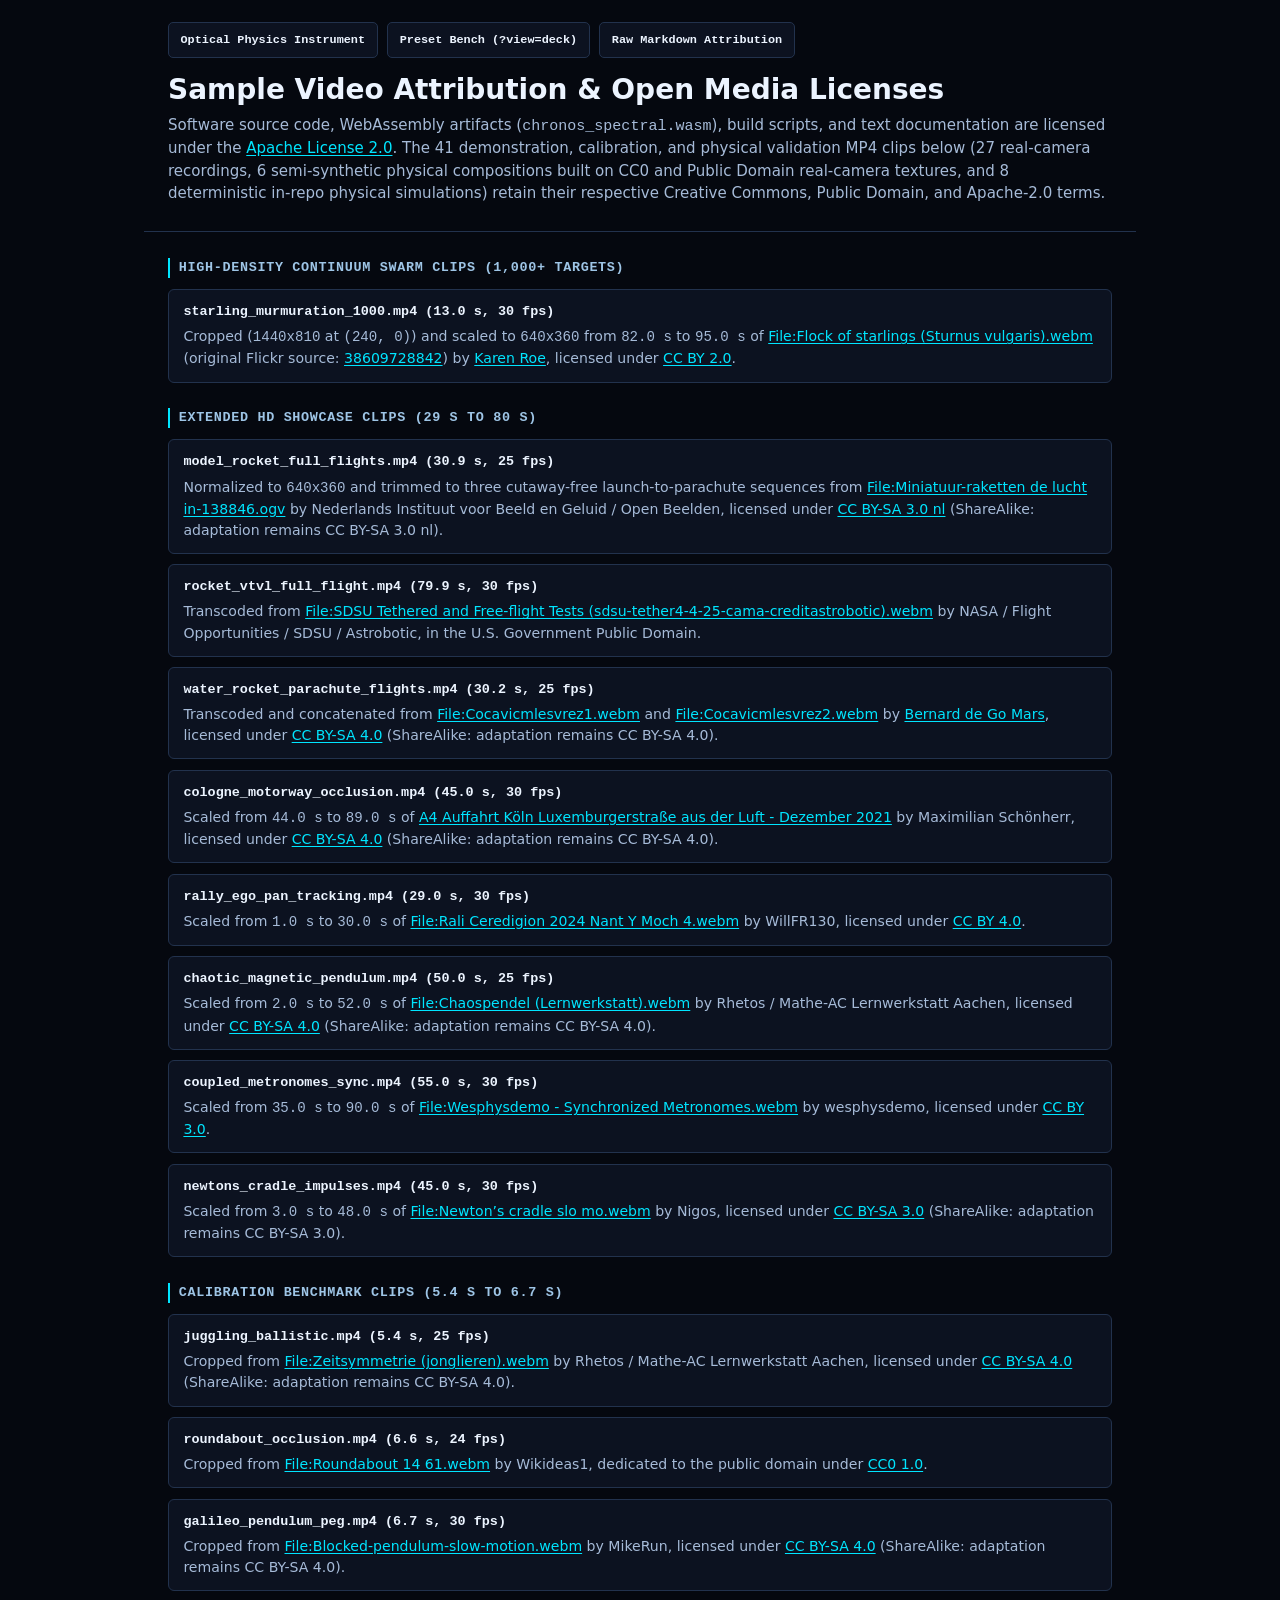
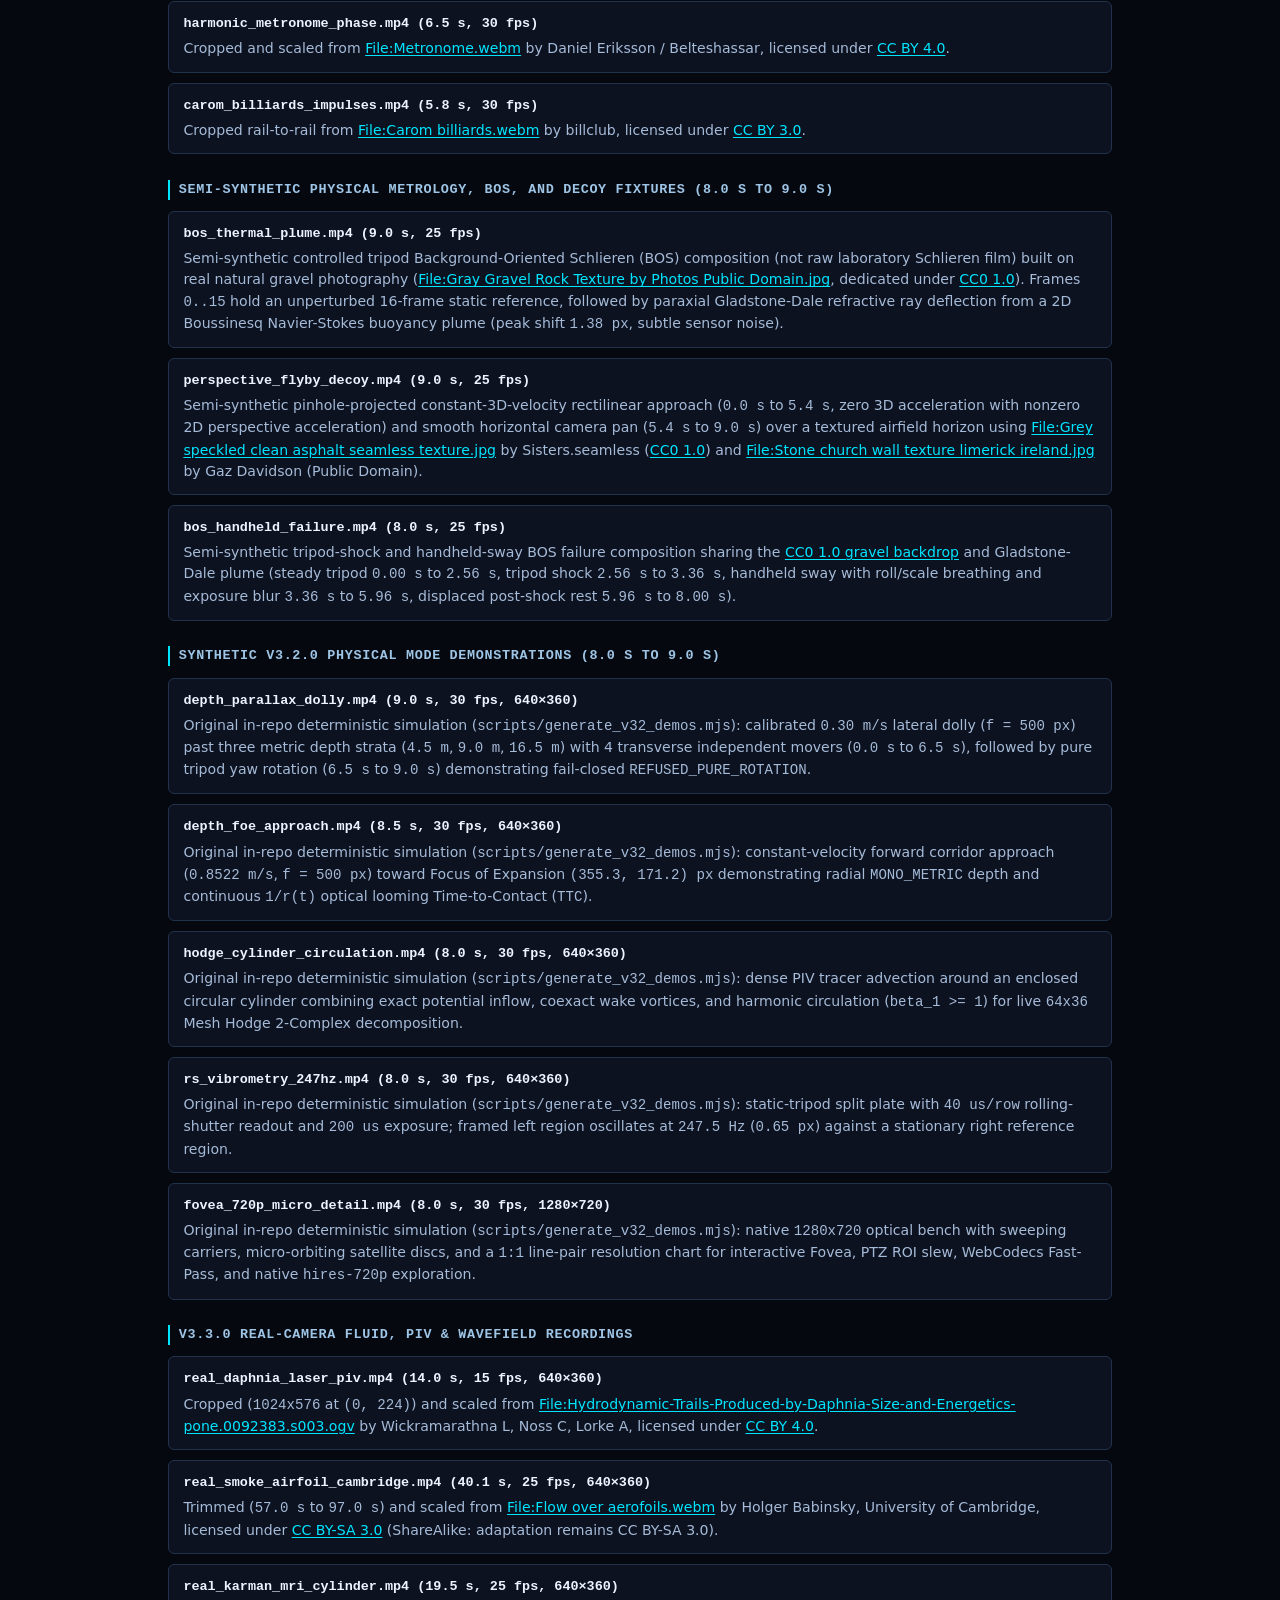
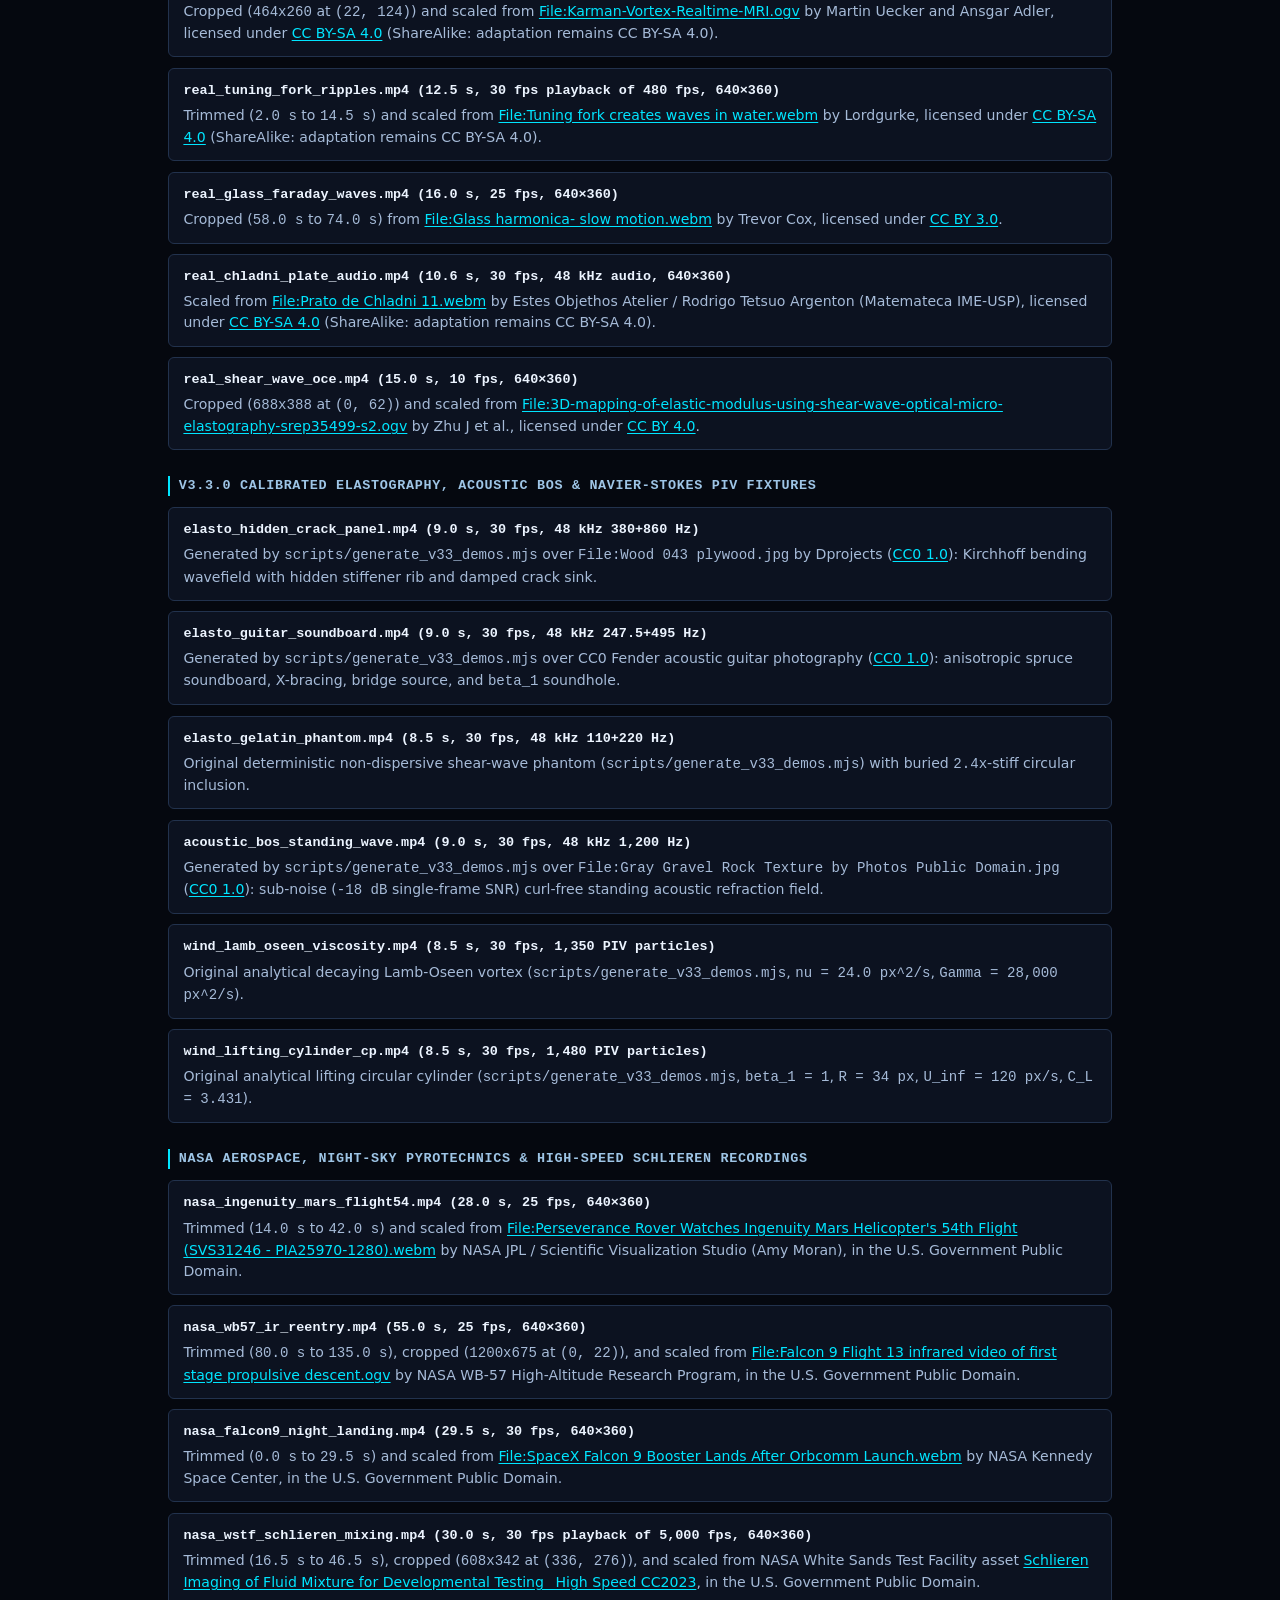
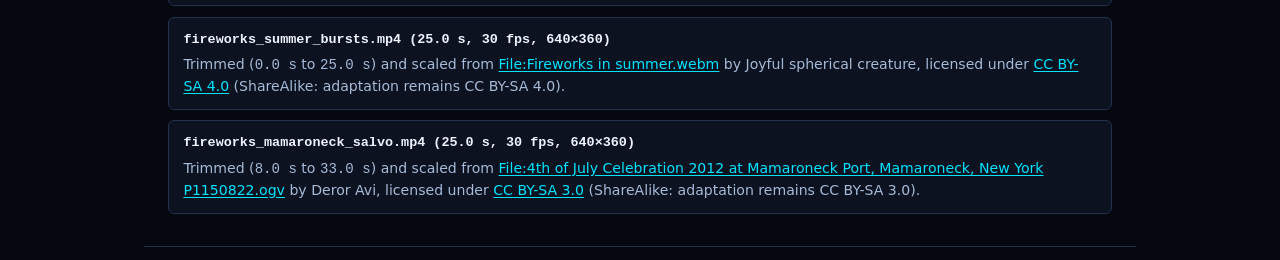
<file: web/samples/credits.html>
<!DOCTYPE html>
<html lang="en">
<head>
  <meta charset="UTF-8" />
  <meta name="viewport" content="width=device-width, initial-scale=1.0" />
  <title>Sample Video Credits | CHRONOS-SPECTRAL</title>
  <style>
    :root {
      color-scheme: dark;
      --bg-app: #05080f;
      --bg-panel: #0c1220;
      --bg-card: #121c30;
      --border: #22324d;
      --accent: #00e5ff;
      --text: #ecf4ff;
      --muted: #a6bbd8;
      --mono: ui-monospace, SFMono-Regular, Menlo, Monaco, Consolas, monospace;
      --sans: system-ui, -apple-system, BlinkMacSystemFont, "Segoe UI", sans-serif;
    }

    * {
      box-sizing: border-box;
    }

    body {
      margin: 0;
      background-color: var(--bg-app);
      color: var(--text);
      font-family: var(--sans);
      font-size: 0.94rem;
      line-height: 1.5;
    }

    header.credits-header,
    main.credits-main,
    footer.credits-footer {
      max-inline-size: 62rem;
      margin-inline: auto;
      padding-inline: clamp(0.85rem, 2.5dvw, 1.5rem);
    }

    header.credits-header {
      padding-block: 1.4rem 1rem;
      border-block-end: 1px solid var(--border);
    }

    .credits-nav {
      display: flex;
      flex-wrap: wrap;
      gap: 0.6rem;
      margin-block-end: 0.9rem;
    }

    a {
      color: var(--accent);
      text-underline-offset: 2px;
    }

    a:focus-visible {
      outline: 2px solid var(--accent);
      outline-offset: 2px;
      border-radius: 3px;
    }

    .nav-pill {
      display: inline-flex;
      align-items: center;
      min-inline-size: 24px;
      min-block-size: 2.25rem;
      padding: 0.35rem 0.72rem;
      border-radius: 5px;
      border: 1px solid var(--border);
      background-color: var(--bg-panel);
      color: var(--text);
      text-decoration: none;
      font-family: var(--mono);
      font-size: 0.74rem;
      font-weight: 700;
    }

    @media (pointer: coarse) {
      .nav-pill,
      footer.credits-footer a {
        min-block-size: 2.75rem;
      }
    }

    @media (hover: hover) {
      .nav-pill:hover {
        border-color: var(--accent);
      }
    }

    h1 {
      margin: 0 0 0.45rem;
      font-size: clamp(1.25rem, 1rem + 1.1vw, 1.75rem);
      line-height: 1.2;
    }

    h2 {
      margin: 1.6rem 0 0.7rem;
      font-family: var(--mono);
      font-size: 0.84rem;
      letter-spacing: 0.05em;
      text-transform: uppercase;
      color: #9ec5e6;
      border-inline-start: 2px solid var(--accent);
      padding-inline-start: 0.55rem;
    }

    p {
      margin: 0 0 0.65rem;
      color: var(--muted);
    }

    ul.credit-list {
      list-style: none;
      margin: 0;
      padding: 0;
      display: grid;
      gap: 0.65rem;
    }

    ul.credit-list li {
      background-color: var(--bg-panel);
      border: 1px solid var(--border);
      border-radius: 6px;
      padding: 0.75rem 0.9rem;
    }

    .clip-title {
      font-family: var(--mono);
      font-size: 0.84rem;
      font-weight: 700;
      color: var(--text);
      margin-block-end: 0.25rem;
    }

    .clip-meta {
      font-size: 0.88rem;
      color: var(--muted);
    }

    footer.credits-footer {
      margin-block-start: 2rem;
      padding-block: 1rem 1.8rem;
      border-block-start: 1px solid var(--border);
      font-family: var(--mono);
      font-size: 0.74rem;
      color: var(--muted);
      display: flex;
      flex-wrap: wrap;
      gap: 0.45rem 0.9rem;
      align-items: center;
    }
  </style>
</head>
<body>
  <header class="credits-header">
    <nav class="credits-nav" aria-label="Application navigation">
      <a class="nav-pill" href="../">Optical Physics Instrument</a>
      <a class="nav-pill" href="../?view=deck">Preset Bench (?view=deck)</a>
      <a class="nav-pill" href="./ATTRIBUTION.md">Raw Markdown Attribution</a>
    </nav>
    <h1>Sample Video Attribution &amp; Open Media Licenses</h1>
    <p>Software source code, WebAssembly artifacts (<code>chronos_spectral.wasm</code>), build scripts, and text documentation are licensed under the <a href="https://github.com/steph4n-gh/chronos-spectral/blob/main/LICENSE" target="_blank" rel="noopener noreferrer">Apache License 2.0</a>. The 41 demonstration, calibration, and physical validation MP4 clips below (27 real-camera recordings, 6 semi-synthetic physical compositions built on CC0 and Public Domain real-camera textures, and 8 deterministic in-repo physical simulations) retain their respective Creative Commons, Public Domain, and Apache-2.0 terms.</p>
  </header>

  <main class="credits-main">
    <h2>High-Density Continuum Swarm Clips (1,000+ Targets)</h2>
    <ul class="credit-list">
      <li>
        <div class="clip-title">starling_murmuration_1000.mp4 (13.0 s, 30 fps)</div>
        <div class="clip-meta">Cropped (<code>1440x810</code> at <code>(240, 0)</code>) and scaled to <code>640x360</code> from <code>82.0 s</code> to <code>95.0 s</code> of <a href="https://commons.wikimedia.org/wiki/File:Flock_of_starlings_(Sturnus_vulgaris).webm" target="_blank" rel="noopener noreferrer">File:Flock of starlings (Sturnus vulgaris).webm</a> (original Flickr source: <a href="https://www.flickr.com/photos/karen_roe/38609728842/" target="_blank" rel="noopener noreferrer">38609728842</a>) by <a href="https://www.flickr.com/photos/karen_roe/" target="_blank" rel="noopener noreferrer">Karen Roe</a>, licensed under <a href="https://creativecommons.org/licenses/by/2.0/" target="_blank" rel="noopener noreferrer">CC BY 2.0</a>.</div>
      </li>
    </ul>

    <h2>Extended HD Showcase Clips (29 s to 80 s)</h2>
    <ul class="credit-list">
      <li>
        <div class="clip-title">model_rocket_full_flights.mp4 (30.9 s, 25 fps)</div>
        <div class="clip-meta">Normalized to <code>640x360</code> and trimmed to three cutaway-free launch-to-parachute sequences from <a href="https://commons.wikimedia.org/wiki/File:Miniatuur-raketten_de_lucht_in-138846.ogv" target="_blank" rel="noopener noreferrer">File:Miniatuur-raketten de lucht in-138846.ogv</a> by Nederlands Instituut voor Beeld en Geluid / Open Beelden, licensed under <a href="https://creativecommons.org/licenses/by-sa/3.0/nl/deed.en" target="_blank" rel="noopener noreferrer">CC BY-SA 3.0 nl</a> (ShareAlike: adaptation remains CC BY-SA 3.0 nl).</div>
      </li>
      <li>
        <div class="clip-title">rocket_vtvl_full_flight.mp4 (79.9 s, 30 fps)</div>
        <div class="clip-meta">Transcoded from <a href="https://commons.wikimedia.org/wiki/File:SDSU_Tethered_and_Free-flight_Tests_(sdsu-tether4-4-25-cama-creditastrobotic).webm" target="_blank" rel="noopener noreferrer">File:SDSU Tethered and Free-flight Tests (sdsu-tether4-4-25-cama-creditastrobotic).webm</a> by NASA / Flight Opportunities / SDSU / Astrobotic, in the U.S. Government Public Domain.</div>
      </li>
      <li>
        <div class="clip-title">water_rocket_parachute_flights.mp4 (30.2 s, 25 fps)</div>
        <div class="clip-meta">Transcoded and concatenated from <a href="https://commons.wikimedia.org/wiki/File:Cocavicmlesvrez1.webm" target="_blank" rel="noopener noreferrer">File:Cocavicmlesvrez1.webm</a> and <a href="https://commons.wikimedia.org/wiki/File:Cocavicmlesvrez2.webm" target="_blank" rel="noopener noreferrer">File:Cocavicmlesvrez2.webm</a> by <a href="https://commons.wikimedia.org/wiki/User:Bernard_de_Go_Mars" target="_blank" rel="noopener noreferrer">Bernard de Go Mars</a>, licensed under <a href="https://creativecommons.org/licenses/by-sa/4.0/" target="_blank" rel="noopener noreferrer">CC BY-SA 4.0</a> (ShareAlike: adaptation remains CC BY-SA 4.0).</div>
      </li>
      <li>
        <div class="clip-title">cologne_motorway_occlusion.mp4 (45.0 s, 30 fps)</div>
        <div class="clip-meta">Scaled from <code>44.0 s</code> to <code>89.0 s</code> of <a href="https://commons.wikimedia.org/wiki/File:A4_Auffahrt_K%C3%B6ln_Luxemburgerstra%C3%9Fe_aus_der_Luft_%E2%80%93_Dezember_2021.webm" target="_blank" rel="noopener noreferrer">A4 Auffahrt Köln Luxemburgerstraße aus der Luft - Dezember 2021</a> by Maximilian Schönherr, licensed under <a href="https://creativecommons.org/licenses/by-sa/4.0/" target="_blank" rel="noopener noreferrer">CC BY-SA 4.0</a> (ShareAlike: adaptation remains CC BY-SA 4.0).</div>
      </li>
      <li>
        <div class="clip-title">rally_ego_pan_tracking.mp4 (29.0 s, 30 fps)</div>
        <div class="clip-meta">Scaled from <code>1.0 s</code> to <code>30.0 s</code> of <a href="https://commons.wikimedia.org/wiki/File:Rali_Ceredigion_2024_Nant_Y_Moch_4.webm" target="_blank" rel="noopener noreferrer">File:Rali Ceredigion 2024 Nant Y Moch 4.webm</a> by WillFR130, licensed under <a href="https://creativecommons.org/licenses/by/4.0/" target="_blank" rel="noopener noreferrer">CC BY 4.0</a>.</div>
      </li>
      <li>
        <div class="clip-title">chaotic_magnetic_pendulum.mp4 (50.0 s, 25 fps)</div>
        <div class="clip-meta">Scaled from <code>2.0 s</code> to <code>52.0 s</code> of <a href="https://commons.wikimedia.org/wiki/File:Chaospendel_(Lernwerkstatt).webm" target="_blank" rel="noopener noreferrer">File:Chaospendel (Lernwerkstatt).webm</a> by Rhetos / Mathe-AC Lernwerkstatt Aachen, licensed under <a href="https://creativecommons.org/licenses/by-sa/4.0/" target="_blank" rel="noopener noreferrer">CC BY-SA 4.0</a> (ShareAlike: adaptation remains CC BY-SA 4.0).</div>
      </li>
      <li>
        <div class="clip-title">coupled_metronomes_sync.mp4 (55.0 s, 30 fps)</div>
        <div class="clip-meta">Scaled from <code>35.0 s</code> to <code>90.0 s</code> of <a href="https://commons.wikimedia.org/wiki/File:Wesphysdemo_-_Synchronized_Metronomes.webm" target="_blank" rel="noopener noreferrer">File:Wesphysdemo - Synchronized Metronomes.webm</a> by wesphysdemo, licensed under <a href="https://creativecommons.org/licenses/by/3.0/" target="_blank" rel="noopener noreferrer">CC BY 3.0</a>.</div>
      </li>
      <li>
        <div class="clip-title">newtons_cradle_impulses.mp4 (45.0 s, 30 fps)</div>
        <div class="clip-meta">Scaled from <code>3.0 s</code> to <code>48.0 s</code> of <a href="https://commons.wikimedia.org/wiki/File:Newton%E2%80%99s_cradle_slo_mo.webm" target="_blank" rel="noopener noreferrer">File:Newton’s cradle slo mo.webm</a> by Nigos, licensed under <a href="https://creativecommons.org/licenses/by-sa/3.0/" target="_blank" rel="noopener noreferrer">CC BY-SA 3.0</a> (ShareAlike: adaptation remains CC BY-SA 3.0).</div>
      </li>
    </ul>

    <h2>Calibration Benchmark Clips (5.4 s to 6.7 s)</h2>
    <ul class="credit-list">
      <li>
        <div class="clip-title">juggling_ballistic.mp4 (5.4 s, 25 fps)</div>
        <div class="clip-meta">Cropped from <a href="https://commons.wikimedia.org/wiki/File:Zeitsymmetrie_(jonglieren).webm" target="_blank" rel="noopener noreferrer">File:Zeitsymmetrie (jonglieren).webm</a> by Rhetos / Mathe-AC Lernwerkstatt Aachen, licensed under <a href="https://creativecommons.org/licenses/by-sa/4.0/" target="_blank" rel="noopener noreferrer">CC BY-SA 4.0</a> (ShareAlike: adaptation remains CC BY-SA 4.0).</div>
      </li>
      <li>
        <div class="clip-title">roundabout_occlusion.mp4 (6.6 s, 24 fps)</div>
        <div class="clip-meta">Cropped from <a href="https://commons.wikimedia.org/wiki/File:Roundabout_14_61.webm" target="_blank" rel="noopener noreferrer">File:Roundabout 14 61.webm</a> by Wikideas1, dedicated to the public domain under <a href="https://creativecommons.org/publicdomain/zero/1.0/" target="_blank" rel="noopener noreferrer">CC0 1.0</a>.</div>
      </li>
      <li>
        <div class="clip-title">galileo_pendulum_peg.mp4 (6.7 s, 30 fps)</div>
        <div class="clip-meta">Cropped from <a href="https://commons.wikimedia.org/wiki/File:Blocked-pendulum-slow-motion.webm" target="_blank" rel="noopener noreferrer">File:Blocked-pendulum-slow-motion.webm</a> by MikeRun, licensed under <a href="https://creativecommons.org/licenses/by-sa/4.0/" target="_blank" rel="noopener noreferrer">CC BY-SA 4.0</a> (ShareAlike: adaptation remains CC BY-SA 4.0).</div>
      </li>
      <li>
        <div class="clip-title">harmonic_metronome_phase.mp4 (6.5 s, 30 fps)</div>
        <div class="clip-meta">Cropped and scaled from <a href="https://commons.wikimedia.org/wiki/File:Metronome.webm" target="_blank" rel="noopener noreferrer">File:Metronome.webm</a> by Daniel Eriksson / Belteshassar, licensed under <a href="https://creativecommons.org/licenses/by/4.0/" target="_blank" rel="noopener noreferrer">CC BY 4.0</a>.</div>
      </li>
      <li>
        <div class="clip-title">carom_billiards_impulses.mp4 (5.8 s, 30 fps)</div>
        <div class="clip-meta">Cropped rail-to-rail from <a href="https://commons.wikimedia.org/wiki/File:Carom_billiards.webm" target="_blank" rel="noopener noreferrer">File:Carom billiards.webm</a> by billclub, licensed under <a href="https://creativecommons.org/licenses/by/3.0/" target="_blank" rel="noopener noreferrer">CC BY 3.0</a>.</div>
      </li>
    </ul>

    <h2>Semi-Synthetic Physical Metrology, BOS, and Decoy Fixtures (8.0 s to 9.0 s)</h2>
    <ul class="credit-list">
      <li>
        <div class="clip-title">bos_thermal_plume.mp4 (9.0 s, 25 fps)</div>
        <div class="clip-meta">Semi-synthetic controlled tripod Background-Oriented Schlieren (BOS) composition (not raw laboratory Schlieren film) built on real natural gravel photography (<a href="https://commons.wikimedia.org/wiki/File:Gray_Gravel_Rock_Texture_by_Photos_Public_Domain.jpg" target="_blank" rel="noopener noreferrer">File:Gray Gravel Rock Texture by Photos Public Domain.jpg</a>, dedicated under <a href="https://creativecommons.org/publicdomain/zero/1.0/" target="_blank" rel="noopener noreferrer">CC0 1.0</a>). Frames <code>0..15</code> hold an unperturbed 16-frame static reference, followed by paraxial Gladstone-Dale refractive ray deflection from a 2D Boussinesq Navier-Stokes buoyancy plume (peak shift <code>1.38 px</code>, subtle sensor noise).</div>
      </li>
      <li>
        <div class="clip-title">perspective_flyby_decoy.mp4 (9.0 s, 25 fps)</div>
        <div class="clip-meta">Semi-synthetic pinhole-projected constant-3D-velocity rectilinear approach (<code>0.0 s</code> to <code>5.4 s</code>, zero 3D acceleration with nonzero 2D perspective acceleration) and smooth horizontal camera pan (<code>5.4 s</code> to <code>9.0 s</code>) over a textured airfield horizon using <a href="https://commons.wikimedia.org/wiki/File:Grey_speckled_clean_asphalt_seamless_texture.jpg" target="_blank" rel="noopener noreferrer">File:Grey speckled clean asphalt seamless texture.jpg</a> by Sisters.seamless (<a href="https://creativecommons.org/publicdomain/zero/1.0/" target="_blank" rel="noopener noreferrer">CC0 1.0</a>) and <a href="https://commons.wikimedia.org/wiki/File:Stone_church_wall_texture_limerick_ireland.jpg" target="_blank" rel="noopener noreferrer">File:Stone church wall texture limerick ireland.jpg</a> by Gaz Davidson (Public Domain).</div>
      </li>
      <li>
        <div class="clip-title">bos_handheld_failure.mp4 (8.0 s, 25 fps)</div>
        <div class="clip-meta">Semi-synthetic tripod-shock and handheld-sway BOS failure composition sharing the <a href="https://commons.wikimedia.org/wiki/File:Gray_Gravel_Rock_Texture_by_Photos_Public_Domain.jpg" target="_blank" rel="noopener noreferrer">CC0 1.0 gravel backdrop</a> and Gladstone-Dale plume (steady tripod <code>0.00 s</code> to <code>2.56 s</code>, tripod shock <code>2.56 s</code> to <code>3.36 s</code>, handheld sway with roll/scale breathing and exposure blur <code>3.36 s</code> to <code>5.96 s</code>, displaced post-shock rest <code>5.96 s</code> to <code>8.00 s</code>).</div>
      </li>
    </ul>

    <h2>Synthetic v3.2.0 Physical Mode Demonstrations (8.0 s to 9.0 s)</h2>
    <ul class="credit-list">
      <li>
        <div class="clip-title">depth_parallax_dolly.mp4 (9.0 s, 30 fps, 640×360)</div>
        <div class="clip-meta">Original in-repo deterministic simulation (<code>scripts/generate_v32_demos.mjs</code>): calibrated <code>0.30 m/s</code> lateral dolly (<code>f = 500 px</code>) past three metric depth strata (<code>4.5 m</code>, <code>9.0 m</code>, <code>16.5 m</code>) with 4 transverse independent movers (<code>0.0 s</code> to <code>6.5 s</code>), followed by pure tripod yaw rotation (<code>6.5 s</code> to <code>9.0 s</code>) demonstrating fail-closed <code>REFUSED_PURE_ROTATION</code>.</div>
      </li>
      <li>
        <div class="clip-title">depth_foe_approach.mp4 (8.5 s, 30 fps, 640×360)</div>
        <div class="clip-meta">Original in-repo deterministic simulation (<code>scripts/generate_v32_demos.mjs</code>): constant-velocity forward corridor approach (<code>0.8522 m/s</code>, <code>f = 500 px</code>) toward Focus of Expansion <code>(355.3, 171.2) px</code> demonstrating radial <code>MONO_METRIC</code> depth and continuous <code>1/r(t)</code> optical looming Time-to-Contact (<code>TTC</code>).</div>
      </li>
      <li>
        <div class="clip-title">hodge_cylinder_circulation.mp4 (8.0 s, 30 fps, 640×360)</div>
        <div class="clip-meta">Original in-repo deterministic simulation (<code>scripts/generate_v32_demos.mjs</code>): dense PIV tracer advection around an enclosed circular cylinder combining exact potential inflow, coexact wake vortices, and harmonic circulation (<code>beta_1 &gt;= 1</code>) for live <code>64x36</code> Mesh Hodge 2-Complex decomposition.</div>
      </li>
      <li>
        <div class="clip-title">rs_vibrometry_247hz.mp4 (8.0 s, 30 fps, 640×360)</div>
        <div class="clip-meta">Original in-repo deterministic simulation (<code>scripts/generate_v32_demos.mjs</code>): static-tripod split plate with <code>40 us/row</code> rolling-shutter readout and <code>200 us</code> exposure; framed left region oscillates at <code>247.5 Hz</code> (<code>0.65 px</code>) against a stationary right reference region.</div>
      </li>
      <li>
        <div class="clip-title">fovea_720p_micro_detail.mp4 (8.0 s, 30 fps, 1280×720)</div>
        <div class="clip-meta">Original in-repo deterministic simulation (<code>scripts/generate_v32_demos.mjs</code>): native <code>1280x720</code> optical bench with sweeping carriers, micro-orbiting satellite discs, and a <code>1:1</code> line-pair resolution chart for interactive Fovea, PTZ ROI slew, WebCodecs Fast-Pass, and native <code>hires-720p</code> exploration.</div>
      </li>
    </ul>

    <h2>v3.3.0 Real-Camera Fluid, PIV &amp; Wavefield Recordings</h2>
    <ul class="credit-list">
      <li>
        <div class="clip-title">real_daphnia_laser_piv.mp4 (14.0 s, 15 fps, 640×360)</div>
        <div class="clip-meta">Cropped (<code>1024x576</code> at <code>(0, 224)</code>) and scaled from <a href="https://commons.wikimedia.org/wiki/File:Hydrodynamic-Trails-Produced-by-Daphnia-Size-and-Energetics-pone.0092383.s003.ogv" target="_blank" rel="noopener noreferrer">File:Hydrodynamic-Trails-Produced-by-Daphnia-Size-and-Energetics-pone.0092383.s003.ogv</a> by Wickramarathna L, Noss C, Lorke A, licensed under <a href="https://creativecommons.org/licenses/by/4.0/" target="_blank" rel="noopener noreferrer">CC BY 4.0</a>.</div>
      </li>
      <li>
        <div class="clip-title">real_smoke_airfoil_cambridge.mp4 (40.1 s, 25 fps, 640×360)</div>
        <div class="clip-meta">Trimmed (<code>57.0 s</code> to <code>97.0 s</code>) and scaled from <a href="https://commons.wikimedia.org/wiki/File:Flow_over_aerofoils.webm" target="_blank" rel="noopener noreferrer">File:Flow over aerofoils.webm</a> by Holger Babinsky, University of Cambridge, licensed under <a href="https://creativecommons.org/licenses/by-sa/3.0/" target="_blank" rel="noopener noreferrer">CC BY-SA 3.0</a> (ShareAlike: adaptation remains CC BY-SA 3.0).</div>
      </li>
      <li>
        <div class="clip-title">real_karman_mri_cylinder.mp4 (19.5 s, 25 fps, 640×360)</div>
        <div class="clip-meta">Cropped (<code>464x260</code> at <code>(22, 124)</code>) and scaled from <a href="https://commons.wikimedia.org/wiki/File:Karman-Vortex-Realtime-MRI.ogv" target="_blank" rel="noopener noreferrer">File:Karman-Vortex-Realtime-MRI.ogv</a> by Martin Uecker and Ansgar Adler, licensed under <a href="https://creativecommons.org/licenses/by-sa/4.0/" target="_blank" rel="noopener noreferrer">CC BY-SA 4.0</a> (ShareAlike: adaptation remains CC BY-SA 4.0).</div>
      </li>
      <li>
        <div class="clip-title">real_tuning_fork_ripples.mp4 (12.5 s, 30 fps playback of 480 fps, 640×360)</div>
        <div class="clip-meta">Trimmed (<code>2.0 s</code> to <code>14.5 s</code>) and scaled from <a href="https://commons.wikimedia.org/wiki/File:Tuning_fork_creates_waves_in_water.webm" target="_blank" rel="noopener noreferrer">File:Tuning fork creates waves in water.webm</a> by Lordgurke, licensed under <a href="https://creativecommons.org/licenses/by-sa/4.0/" target="_blank" rel="noopener noreferrer">CC BY-SA 4.0</a> (ShareAlike: adaptation remains CC BY-SA 4.0).</div>
      </li>
      <li>
        <div class="clip-title">real_glass_faraday_waves.mp4 (16.0 s, 25 fps, 640×360)</div>
        <div class="clip-meta">Cropped (<code>58.0 s</code> to <code>74.0 s</code>) from <a href="https://commons.wikimedia.org/wiki/File:Glass_harmonica-_slow_motion.webm" target="_blank" rel="noopener noreferrer">File:Glass harmonica- slow motion.webm</a> by Trevor Cox, licensed under <a href="https://creativecommons.org/licenses/by/3.0/" target="_blank" rel="noopener noreferrer">CC BY 3.0</a>.</div>
      </li>
      <li>
        <div class="clip-title">real_chladni_plate_audio.mp4 (10.6 s, 30 fps, 48 kHz audio, 640×360)</div>
        <div class="clip-meta">Scaled from <a href="https://commons.wikimedia.org/wiki/File:Prato_de_Chladni_11.webm" target="_blank" rel="noopener noreferrer">File:Prato de Chladni 11.webm</a> by Estes Objethos Atelier / Rodrigo Tetsuo Argenton (Matemateca IME-USP), licensed under <a href="https://creativecommons.org/licenses/by-sa/4.0/" target="_blank" rel="noopener noreferrer">CC BY-SA 4.0</a> (ShareAlike: adaptation remains CC BY-SA 4.0).</div>
      </li>
      <li>
        <div class="clip-title">real_shear_wave_oce.mp4 (15.0 s, 10 fps, 640×360)</div>
        <div class="clip-meta">Cropped (<code>688x388</code> at <code>(0, 62)</code>) and scaled from <a href="https://commons.wikimedia.org/wiki/File:3D-mapping-of-elastic-modulus-using-shear-wave-optical-micro-elastography-srep35499-s2.ogv" target="_blank" rel="noopener noreferrer">File:3D-mapping-of-elastic-modulus-using-shear-wave-optical-micro-elastography-srep35499-s2.ogv</a> by Zhu J et al., licensed under <a href="https://creativecommons.org/licenses/by/4.0/" target="_blank" rel="noopener noreferrer">CC BY 4.0</a>.</div>
      </li>
    </ul>

    <h2>v3.3.0 Calibrated Elastography, Acoustic BOS &amp; Navier-Stokes PIV Fixtures</h2>
    <ul class="credit-list">
      <li>
        <div class="clip-title">elasto_hidden_crack_panel.mp4 (9.0 s, 30 fps, 48 kHz 380+860 Hz)</div>
        <div class="clip-meta">Generated by <code>scripts/generate_v33_demos.mjs</code> over <code>File:Wood 043 plywood.jpg</code> by Dprojects (<a href="https://creativecommons.org/publicdomain/zero/1.0/" target="_blank" rel="noopener noreferrer">CC0 1.0</a>): Kirchhoff bending wavefield with hidden stiffener rib and damped crack sink.</div>
      </li>
      <li>
        <div class="clip-title">elasto_guitar_soundboard.mp4 (9.0 s, 30 fps, 48 kHz 247.5+495 Hz)</div>
        <div class="clip-meta">Generated by <code>scripts/generate_v33_demos.mjs</code> over CC0 Fender acoustic guitar photography (<a href="https://creativecommons.org/publicdomain/zero/1.0/" target="_blank" rel="noopener noreferrer">CC0 1.0</a>): anisotropic spruce soundboard, X-bracing, bridge source, and <code>beta_1</code> soundhole.</div>
      </li>
      <li>
        <div class="clip-title">elasto_gelatin_phantom.mp4 (8.5 s, 30 fps, 48 kHz 110+220 Hz)</div>
        <div class="clip-meta">Original deterministic non-dispersive shear-wave phantom (<code>scripts/generate_v33_demos.mjs</code>) with buried <code>2.4x</code>-stiff circular inclusion.</div>
      </li>
      <li>
        <div class="clip-title">acoustic_bos_standing_wave.mp4 (9.0 s, 30 fps, 48 kHz 1,200 Hz)</div>
        <div class="clip-meta">Generated by <code>scripts/generate_v33_demos.mjs</code> over <code>File:Gray Gravel Rock Texture by Photos Public Domain.jpg</code> (<a href="https://creativecommons.org/publicdomain/zero/1.0/" target="_blank" rel="noopener noreferrer">CC0 1.0</a>): sub-noise (<code>-18 dB</code> single-frame SNR) curl-free standing acoustic refraction field.</div>
      </li>
      <li>
        <div class="clip-title">wind_lamb_oseen_viscosity.mp4 (8.5 s, 30 fps, 1,350 PIV particles)</div>
        <div class="clip-meta">Original analytical decaying Lamb-Oseen vortex (<code>scripts/generate_v33_demos.mjs</code>, <code>nu = 24.0 px^2/s</code>, <code>Gamma = 28,000 px^2/s</code>).</div>
      </li>
      <li>
        <div class="clip-title">wind_lifting_cylinder_cp.mp4 (8.5 s, 30 fps, 1,480 PIV particles)</div>
        <div class="clip-meta">Original analytical lifting circular cylinder (<code>scripts/generate_v33_demos.mjs</code>, <code>beta_1 = 1</code>, <code>R = 34 px</code>, <code>U_inf = 120 px/s</code>, <code>C_L = 3.431</code>).</div>
      </li>
    </ul>

    <h2>NASA Aerospace, Night-Sky Pyrotechnics &amp; High-Speed Schlieren Recordings</h2>
    <ul class="credit-list">
      <li>
        <div class="clip-title">nasa_ingenuity_mars_flight54.mp4 (28.0 s, 25 fps, 640×360)</div>
        <div class="clip-meta">Trimmed (<code>14.0 s</code> to <code>42.0 s</code>) and scaled from <a href="https://commons.wikimedia.org/wiki/File:Perseverance_Rover_Watches_Ingenuity_Mars_Helicopter%27s_54th_Flight_(SVS31246_-_PIA25970-1280).webm" target="_blank" rel="noopener noreferrer">File:Perseverance Rover Watches Ingenuity Mars Helicopter's 54th Flight (SVS31246 - PIA25970-1280).webm</a> by NASA JPL / Scientific Visualization Studio (Amy Moran), in the U.S. Government Public Domain.</div>
      </li>
      <li>
        <div class="clip-title">nasa_wb57_ir_reentry.mp4 (55.0 s, 25 fps, 640×360)</div>
        <div class="clip-meta">Trimmed (<code>80.0 s</code> to <code>135.0 s</code>), cropped (<code>1200x675</code> at <code>(0, 22)</code>), and scaled from <a href="https://commons.wikimedia.org/wiki/File:Falcon_9_Flight_13_infrared_video_of_first_stage_propulsive_descent.ogv" target="_blank" rel="noopener noreferrer">File:Falcon 9 Flight 13 infrared video of first stage propulsive descent.ogv</a> by NASA WB-57 High-Altitude Research Program, in the U.S. Government Public Domain.</div>
      </li>
      <li>
        <div class="clip-title">nasa_falcon9_night_landing.mp4 (29.5 s, 30 fps, 640×360)</div>
        <div class="clip-meta">Trimmed (<code>0.0 s</code> to <code>29.5 s</code>) and scaled from <a href="https://commons.wikimedia.org/wiki/File:SpaceX_Falcon_9_Booster_Lands_After_Orbcomm_Launch.webm" target="_blank" rel="noopener noreferrer">File:SpaceX Falcon 9 Booster Lands After Orbcomm Launch.webm</a> by NASA Kennedy Space Center, in the U.S. Government Public Domain.</div>
      </li>
      <li>
        <div class="clip-title">nasa_wstf_schlieren_mixing.mp4 (30.0 s, 30 fps playback of 5,000 fps, 640×360)</div>
        <div class="clip-meta">Trimmed (<code>16.5 s</code> to <code>46.5 s</code>), cropped (<code>608x342</code> at <code>(336, 276)</code>), and scaled from NASA White Sands Test Facility asset <a href="https://images.nasa.gov/details/Schlieren%20Imaging%20of%20Fluid%20Mixture%20for%20Developmental%20Testing%20_High%20Speed%20CC2023" target="_blank" rel="noopener noreferrer">Schlieren Imaging of Fluid Mixture for Developmental Testing _High Speed CC2023</a>, in the U.S. Government Public Domain.</div>
      </li>
      <li>
        <div class="clip-title">fireworks_summer_bursts.mp4 (25.0 s, 30 fps, 640×360)</div>
        <div class="clip-meta">Trimmed (<code>0.0 s</code> to <code>25.0 s</code>) and scaled from <a href="https://commons.wikimedia.org/wiki/File:Fireworks_in_summer.webm" target="_blank" rel="noopener noreferrer">File:Fireworks in summer.webm</a> by Joyful spherical creature, licensed under <a href="https://creativecommons.org/licenses/by-sa/4.0/" target="_blank" rel="noopener noreferrer">CC BY-SA 4.0</a> (ShareAlike: adaptation remains CC BY-SA 4.0).</div>
      </li>
      <li>
        <div class="clip-title">fireworks_mamaroneck_salvo.mp4 (25.0 s, 30 fps, 640×360)</div>
        <div class="clip-meta">Trimmed (<code>8.0 s</code> to <code>33.0 s</code>) and scaled from <a href="https://commons.wikimedia.org/wiki/File:4th_of_July_Celebration_2012_at_Mamaroneck_Port,_Mamaroneck,_New_York_P1150822.ogv" target="_blank" rel="noopener noreferrer">File:4th of July Celebration 2012 at Mamaroneck Port, Mamaroneck, New York P1150822.ogv</a> by Deror Avi, licensed under <a href="https://creativecommons.org/licenses/by-sa/3.0/" target="_blank" rel="noopener noreferrer">CC BY-SA 3.0</a> (ShareAlike: adaptation remains CC BY-SA 3.0).</div>
      </li>
    </ul>
  </main>

  <footer class="credits-footer">
    <span>CHRONOS-SPECTRAL</span>
    <a href="https://github.com/steph4n-gh/chronos-spectral" target="_blank" rel="noopener noreferrer">GitHub Repository</a>
    <a href="https://github.com/steph4n-gh/chronos-spectral/blob/main/NOTICE" target="_blank" rel="noopener noreferrer">NOTICE</a>
    <a href="https://github.com/steph4n-gh/chronos-spectral/blob/main/SECURITY.md" target="_blank" rel="noopener noreferrer">Security Policy</a>
  </footer>
</body>
</html>
</file>
